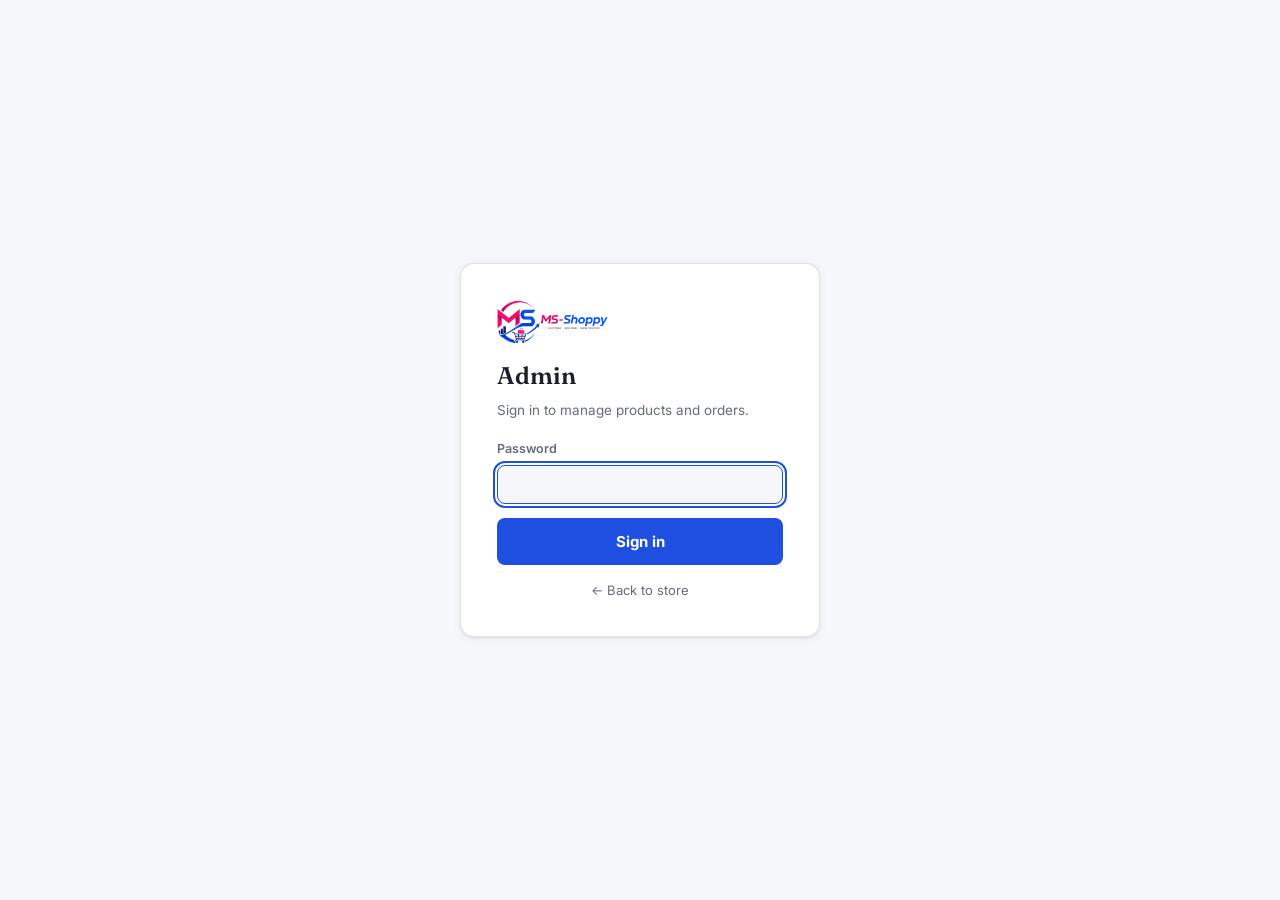
<file: admin.html>
<!DOCTYPE html>
<html lang="en">
<head>
<meta charset="UTF-8">
<meta name="viewport" content="width=device-width, initial-scale=1.0">
<title>MS-Shoppy — Admin</title>
<meta name="robots" content="noindex, nofollow">
<link rel="icon" type="image/png" href="assets/img/logo.png">
<link rel="stylesheet" href="assets/css/style.css">
<link rel="stylesheet" href="assets/css/admin.css">
</head>
<body class="admin-body">

<!-- Login screen -->
<div class="login-screen" id="loginScreen">
  <div class="login-card">
    <img class="brand-logo login-logo" src="assets/img/logo.png" alt="MS-Shoppy">
    <span class="login-mark">Admin</span>
    <p class="login-sub">Sign in to manage products and orders.</p>
    <div class="form-error" id="loginError"></div>
    <form id="loginForm">
      <div class="field">
        <label for="adminPassword">Password</label>
        <input type="password" id="adminPassword" required autofocus>
      </div>
      <button type="submit" class="checkout-btn" id="loginBtn">Sign in</button>
    </form>
    <a class="back-link" href="index.html">&larr; Back to store</a>
  </div>
</div>

<!-- Admin dashboard -->
<div class="admin-wrap" id="adminWrap" style="display:none;">
  <header class="admin-header">
    <div class="container admin-header-inner">
      <div class="admin-brand-group">
        <img class="brand-logo admin-brand-logo" src="assets/img/logo.png" alt="MS-Shoppy Admin">
        <span class="admin-panel-label">Admin panel</span>
      </div>
      <div class="admin-header-actions">
        <a href="index.html" target="_blank" class="ghost-btn">View store</a>
        <button class="ghost-btn" id="logoutBtn">Log out</button>
      </div>
    </div>
  </header>

  <nav class="admin-tabs container">
    <button class="tab-btn active" data-tab="products">Products</button>
    <button class="tab-btn" data-tab="orders">Orders</button>
    <button class="tab-btn" data-tab="gallery">Gallery</button>
    <button class="tab-btn" data-tab="banners">Banners</button>
    <button class="tab-btn" data-tab="settings">Delivery</button>
  </nav>

  <main class="container admin-main">

    <!-- Products tab -->
    <section id="tab-products" class="tab-panel active">
      <div class="panel-head">
        <h2>Products</h2>
        <button class="primary-btn" id="newProductBtn">+ Add product</button>
      </div>
      <div id="productsTableWrap">
        <div class="loading-state">Loading products…</div>
      </div>
    </section>

    <!-- Orders tab -->
    <section id="tab-orders" class="tab-panel">
      <div class="panel-head">
        <h2>Orders</h2>
        <div class="stats-row" id="orderStats"></div>
      </div>
      <div id="ordersTableWrap">
        <div class="loading-state">Loading orders…</div>
      </div>
    </section>

    <!-- Gallery tab -->
    <section id="tab-gallery" class="tab-panel">
      <div class="panel-head">
        <h2>Gallery</h2>
        <button class="primary-btn" id="newGalleryBtn">+ Add photo</button>
      </div>
      <p class="panel-note">Photos shown here appear in a gallery section on your storefront.</p>
      <div id="galleryAdminWrap">
        <div class="loading-state">Loading gallery…</div>
      </div>
    </section>

    <!-- Banners tab -->
    <section id="tab-banners" class="tab-panel">
      <div class="panel-head">
        <h2>Banners</h2>
        <button class="primary-btn" id="newBannerBtn">+ Add banner</button>
      </div>
      <p class="panel-note">Banners auto-scroll at the top of your storefront. Add an optional link to open when tapped.</p>
      <div id="bannerAdminWrap">
        <div class="loading-state">Loading banners…</div>
      </div>
    </section>

    <!-- Settings tab -->
    <section id="tab-settings" class="tab-panel">
      <div class="panel-head">
        <h2>Delivery charges</h2>
      </div>
      <div class="settings-card">
        <div class="form-error" id="settingsError"></div>
        <form id="settingsForm">
          <div class="field">
            <label for="deliveryCharge">Delivery charge (₹)</label>
            <input type="number" id="deliveryCharge" min="0" step="1" required>
          </div>
          <div class="field">
            <label for="freeDeliveryThreshold">Free delivery above order value (₹)</label>
            <input type="number" id="freeDeliveryThreshold" min="0" step="1" required>
            <div class="field-hint">Set to 0 if you never want to waive delivery charges.</div>
          </div>
          <button type="submit" class="checkout-btn" id="saveSettingsBtn">Save delivery settings</button>
        </form>
      </div>
    </section>

  </main>
</div>

<!-- Product editor modal -->
<div class="modal" id="productModal">
  <div class="modal-card">
    <button type="button" class="modal-close" id="productModalClose" aria-label="Close">&times;</button>
    <h2 id="productModalTitle">Add product</h2>
    <div class="form-error" id="productError"></div>
    <form id="productForm">
      <input type="hidden" id="prodId">
      <div class="field">
        <label for="prodName">Product name</label>
        <input type="text" id="prodName" required>
      </div>
      <div class="field">
        <label for="prodDescription">Description</label>
        <textarea id="prodDescription" rows="2"></textarea>
      </div>
      <div class="field-row">
        <div class="field">
          <label for="prodPrice">Price (₹)</label>
          <input type="number" id="prodPrice" min="0" step="0.01" required>
        </div>
        <div class="field">
          <label for="prodStock">Stock quantity</label>
          <input type="number" id="prodStock" min="0" step="1" value="0" required>
        </div>
      </div>
      <div class="field-row">
        <div class="field">
          <label for="prodDiscount">Discount (%)</label>
          <input type="number" id="prodDiscount" min="0" max="95" step="1" value="0">
          <div class="field-hint">Storefront shows the original price struck through with the discounted price.</div>
        </div>
        <div class="field">
          <label for="prodCategory">Category</label>
          <input type="text" id="prodCategory" placeholder="e.g. Snacks">
        </div>
      </div>
       <div class="field">
        <label  for="prodVideoUrl" >...</label>
        <input type="url" id="prodVideoUrl" placeholder="..">
        <div class="field-hint">dont enter anything....</div>
      </div> 
      <div class="field">
        <label for="prodImage">Product image</label>
        <input type="file" id="prodImage" accept="image/*">
        <div id="imagePreviewWrap"></div>
      </div>
      <div class="field checkbox-field">
        <label><input type="checkbox" id="prodActive" checked> Visible in store</label>
      </div>
      <button type="submit" class="checkout-btn" id="saveProductBtn">Save product</button>
    </form>
  </div>
</div>

<!-- Gallery photo modal -->
<div class="modal" id="galleryModal">
  <div class="modal-card">
    <button type="button" class="modal-close" id="galleryModalClose" aria-label="Close">&times;</button>
    <h2>Add gallery photo</h2>
    <div class="form-error" id="galleryError"></div>
    <form id="galleryForm">
      <div class="field">
        <label for="galleryImage">Photo</label>
        <input type="file" id="galleryImage" accept="image/*" required>
        <div id="galleryPreviewWrap"></div>
      </div>
      <div class="field">
        <label for="galleryCaption">Caption (optional)</label>
        <input type="text" id="galleryCaption" placeholder="e.g. Our Diwali collection">
      </div>
      <button type="submit" class="checkout-btn" id="saveGalleryBtn">Add photo</button>
    </form>
  </div>
</div>

<!-- Banner modal -->
<div class="modal" id="bannerModal">
  <div class="modal-card">
    <button type="button" class="modal-close" id="bannerModalClose" aria-label="Close">&times;</button>
    <h2>Add banner</h2>
    <div class="form-error" id="bannerError"></div>
    <form id="bannerForm">
      <div class="field">
        <label for="bannerImage">Banner image (wide, e.g. 1600×500px)</label>
        <input type="file" id="bannerImage" accept="image/*" required>
        <div id="bannerPreviewWrap"></div>
      </div>
      <div class="field">
        <label for="bannerLink">dont type</label>
        <input type="url" id="bannerLink" placeholder="do not type">
      </div> 
      <button type="submit" class="checkout-btn" id="saveBannerBtn">Add banner</button>
    </form>
  </div>
</div>

<div class="toast" id="toast"></div>

<script src="assets/js/config.js"></script>
<script src="assets/js/api.js"></script>
<script src="assets/js/admin.js"></script>
</body>
</html>
</file>
<file: assets/css/style.css>
@import url('https://fonts.googleapis.com/css2?family=Fraunces:opsz,wght@9..144,400;9..144,500;9..144,600;9..144,700&family=Inter:wght@400;500;600;700&family=IBM+Plex+Mono:wght@400;500&display=swap');

:root {
  --paper: #F6F7FB;
  --paper-raised: #FFFFFF;
  --ink: #1B1F2A;
  --ink-soft: #656B7A;
  --indigo: #1E4FE0;
  --indigo-deep: #12308F;
  --pink: #E31C79;
  --pink-deep: #B8135F;
  --marigold: #E8963A;
  --marigold-deep: #C97A22;
  --sage: #4C9A6A;
  --terracotta: #D6335F;
  --line: rgba(27, 31, 42, 0.12);

  --font-display: 'Fraunces', serif;
  --font-body: 'Inter', sans-serif;
  --font-mono: 'IBM Plex Mono', monospace;

  --radius: 10px;
  --shadow: 0 2px 10px rgba(32, 36, 31, 0.06), 0 1px 2px rgba(32, 36, 31, 0.08);
  --shadow-lift: 0 12px 30px rgba(32, 36, 31, 0.14);
}

* { box-sizing: border-box; }

html { scroll-behavior: smooth; }

body {
  margin: 0;
  background: var(--paper);
  color: var(--ink);
  font-family: var(--font-body);
  line-height: 1.5;
  -webkit-font-smoothing: antialiased;
}

img { max-width: 100%; display: block; }

a { color: inherit; }

button {
  font-family: inherit;
  cursor: pointer;
  border: none;
}

:focus-visible {
  outline: 2px solid var(--indigo);
  outline-offset: 2px;
}

.container {
  max-width: 1180px;
  margin: 0 auto;
  padding: 0 24px;
}

/* ---------- Header ---------- */
.site-header {
  position: sticky;
  top: 0;
  z-index: 40;
  background: var(--paper);
  border-bottom: 1px solid var(--line);
}

.site-header .container {
  display: flex;
  align-items: center;
  justify-content: space-between;
  padding-top: 18px;
  padding-bottom: 18px;
  gap: 20px;
}

.brand {
  display: flex;
  flex-direction: column;
  gap: 2px;
}

.brand-mark {
  font-family: var(--font-display);
  font-size: 26px;
  font-weight: 600;
  letter-spacing: -0.01em;
}

.brand-logo {
  height: 70px;
  width: 190px;
}

.brand-tag {
  font-size: 12.5px;
  color: var(--ink-soft);
  letter-spacing: 0.01em;
}

.header-actions {
  display: flex;
  align-items: center;
  gap: 14px;
}

.search-box {
  display: flex;
  align-items: center;
  background: var(--paper-raised);
  border: 1px solid var(--line);
  border-radius: 999px;
  padding: 8px 16px;
  min-width: 220px;
}

.search-box input {
  border: none;
  background: transparent;
  outline: none;
  font-family: var(--font-body);
  font-size: 14px;
  width: 100%;
  color: var(--ink);
}

.cart-button {
  position: relative;
  display: flex;
  align-items: center;
  gap: 8px;
  background: var(--indigo);
  color: #fff;
  padding: 10px 18px;
  border-radius: 999px;
  font-weight: 600;
  font-size: 14px;
  transition: background 0.15s ease;
}

.cart-button:hover { background: var(--indigo-deep); }

.cart-count {
  background: #ffff00;
  color: var(--indigo-deep);
  font-family: var(--font-mono);
  font-size: 12px;
  padding: 1px 7px;
  border-radius: 999px;
  min-width: 20px;
  text-align: center;
}

/* ---------- Hero ---------- */
.hero {
  border-bottom: 1px solid var(--line);
  padding: 56px 0 40px;
}

.hero-eyebrow {
  font-family: var(--font-mono);
  font-size: 12px;
  letter-spacing: 0.08em;
  text-transform: uppercase;
  color: var(--marigold-deep);
  display: inline-flex;
  align-items: center;
  gap: 8px;
  margin-bottom: 14px;
}

.hero-eyebrow::before {
  content: '';
  width: 7px;
  height: 7px;
  border-radius: 50%;
  background: var(--sage);
  display: inline-block;
}

.hero h1 {
  font-family: var(--font-display);
  font-size: clamp(32px, 5vw, 52px);
  line-height: 1.05;
  margin: 0 0 14px;
  max-width: 720px;
  font-weight: 600;
}

.hero p {
  color: var(--ink-soft);
  font-size: 16px;
  max-width: 520px;
  margin: 0;
}

/* ---------- Category chips ---------- */
.category-row {
  display: flex;
  gap: 10px;
  flex-wrap: wrap;
  padding: 24px 0 8px;
}

.chip {
  background: var(--paper-raised);
  border: 1px solid var(--line);
  padding: 7px 16px;
  border-radius: 999px;
  font-size: 13.5px;
  font-weight: 500;
  color: var(--ink-soft);
  transition: all 0.15s ease;
}

.chip.active,
.chip:hover {
  background: var(--indigo);
  color: #fff;
  border-color: var(--indigo);
}

/* ---------- Product grid ---------- */
.product-grid {
  display: grid;
  grid-template-columns: repeat(auto-fill, minmax(230px, 1fr));
  gap: 22px;
  padding: 28px 0 64px;
}

.product-card {
  background: var(--paper-raised);
  border: 1px solid var(--line);
  border-radius: var(--radius);
  overflow: hidden;
  display: flex;
  flex-direction: column;
  transition: transform 0.18s ease, box-shadow 0.18s ease;
}

.product-card:hover {
  transform: translateY(-3px);
  box-shadow: var(--shadow-lift);
}

.product-thumb {
  aspect-ratio: 1 / 1;
  background: #EFEAE0;
  display: flex;
  align-items: center;
  justify-content: center;
  overflow: hidden;
}

.product-thumb img { width: 100%; height: 100%; object-fit: cover; }

.product-thumb .placeholder {
  font-family: var(--font-display);
  font-size: 40px;
  color: var(--ink-soft);
  opacity: 0.4;
}

.product-body {
  padding: 14px 16px 16px;
  display: flex;
  flex-direction: column;
  gap: 8px;
  flex: 1;
}

.product-category {
  font-family: var(--font-mono);
  font-size: 10.5px;
  letter-spacing: 0.06em;
  text-transform: uppercase;
  color: var(--ink-soft);
}

.product-name {
  font-family: var(--font-display);
  font-size: 17px;
  font-weight: 600;
  line-height: 1.25;
}

.product-desc {
  font-size: 13px;
  color: var(--ink-soft);
  flex: 1;
  display: -webkit-box;
  -webkit-line-clamp: 2;
  -webkit-box-orient: vertical;
  overflow: hidden;
}

.product-footer {
  display: flex;
  align-items: center;
  justify-content: space-between;
  margin-top: 4px;
}

.product-price {
  font-family: var(--font-mono);
  font-weight: 600;
  font-size: 15.5px;
}

.add-btn {
  background: var(--indigo);
  color: #fff;
  padding: 8px 14px;
  border-radius: 8px;
  font-size: 13px;
  font-weight: 600;
}

.add-btn:hover { background: var(--indigo-deep); }

.add-btn:disabled {
  background: #C9C4B8;
  cursor: not-allowed;
}

.stock-flag {
  font-family: var(--font-mono);
  font-size: 11px;
  color: var(--terracotta);
}

.empty-state, .loading-state {
  text-align: center;
  padding: 60px 20px;
  color: var(--ink-soft);
  font-family: var(--font-display);
  font-size: 18px;
  grid-column: 1 / -1;
}

/* ---------- Cart drawer ---------- */
.overlay {
  position: fixed;
  inset: 0;
  background: rgba(29, 27, 22, 0.42);
  opacity: 0;
  pointer-events: none;
  transition: opacity 0.2s ease;
  z-index: 50;
}

.overlay.open { opacity: 1; pointer-events: auto; }

.drawer {
  position: fixed;
  top: 0;
  right: 0;
  height: 100%;
  width: min(420px, 100%);
  background: var(--paper);
  transform: translateX(100%);
  transition: transform 0.25s ease;
  z-index: 51;
  display: flex;
  flex-direction: column;
  box-shadow: -12px 0 30px rgba(0,0,0,0.15);
}

.drawer.open { transform: translateX(0); }

.drawer-header {
  padding: 22px 24px;
  border-bottom: 1px solid var(--line);
  display: flex;
  align-items: center;
  justify-content: space-between;
}

.drawer-header h2 {
  font-family: var(--font-display);
  font-size: 20px;
  margin: 0;
}

.drawer-close {
  background: none;
  font-size: 22px;
  color: var(--ink-soft);
  line-height: 1;
}

.drawer-body {
  flex: 1;
  overflow-y: auto;
  padding: 16px 24px;
}

.cart-item {
  display: flex;
  gap: 12px;
  padding: 14px 0;
  border-bottom: 1px solid var(--line);
}

.cart-item img {
  width: 56px;
  height: 56px;
  border-radius: 8px;
  object-fit: cover;
  background: #EFEAE0;
}

.cart-item-info { flex: 1; }

.cart-item-name { font-weight: 600; font-size: 14px; margin-bottom: 2px; }

.cart-item-price { font-family: var(--font-mono); font-size: 12.5px; color: var(--ink-soft); }

.qty-control {
  display: flex;
  align-items: center;
  gap: 10px;
  margin-top: 8px;
}

.qty-control button {
  width: 24px;
  height: 24px;
  border-radius: 6px;
  background: var(--paper-raised);
  border: 1px solid var(--line);
  font-size: 14px;
  display: flex;
  align-items: center;
  justify-content: center;
}

.qty-control span { font-family: var(--font-mono); font-size: 13px; min-width: 16px; text-align: center; }

.remove-link {
  background: none;
  color: var(--terracotta);
  font-size: 12px;
  text-decoration: underline;
  margin-left: auto;
  align-self: center;
}

.drawer-footer {
  border-top: 1px solid var(--line);
  padding: 18px 24px 24px;
}

.subtotal-row {
  display: flex;
  justify-content: space-between;
  font-size: 15px;
  margin-bottom: 14px;
}

.subtotal-row strong { font-family: var(--font-mono); font-size: 17px; }

.checkout-btn {
  width: 100%;
  background: var(--indigo);
  color: #fff;
  padding: 14px;
  border-radius: 8px;
  font-weight: 700;
  font-size: 15px;
}

.checkout-btn:hover { background: var(--indigo-deep); }

.checkout-btn:disabled { background: #C9C4B8; cursor: not-allowed; }

.empty-cart {
  text-align: center;
  padding: 60px 10px;
  color: var(--ink-soft);
}

/* ---------- Modal (checkout / confirmation) ---------- */
.modal {
  position: fixed;
  inset: 0;
  z-index: 60;
  display: flex;
  align-items: center;
  justify-content: center;
  padding: 20px;
  background: rgba(29, 27, 22, 0.5);
  opacity: 0;
  pointer-events: none;
  transition: opacity 0.2s ease;
}

.modal.open { opacity: 1; pointer-events: auto; }

.modal-card {
  background: var(--paper-raised);
  border-radius: 14px;
  max-width: 480px;
  width: 100%;
  max-height: 88vh;
  overflow-y: auto;
  padding: 28px;
  transform: translateY(10px);
  transition: transform 0.2s ease;
}

.modal.open .modal-card { transform: translateY(0); }

.modal-card h2 {
  font-family: var(--font-display);
  font-size: 22px;
  margin: 0 0 4px;
}

.modal-sub {
  color: var(--ink-soft);
  font-size: 13.5px;
  margin: 0 0 20px;
}

.field {
  margin-bottom: 14px;
}

.field label {
  display: block;
  font-size: 12.5px;
  font-weight: 600;
  margin-bottom: 6px;
  color: var(--ink-soft);
}

.field input,
.field textarea,
.field select {
  width: 100%;
  padding: 10px 12px;
  border: 1px solid var(--line);
  border-radius: 8px;
  font-family: var(--font-body);
  font-size: 14px;
  background: var(--paper);
  color: var(--ink);
}

.field input:focus,
.field textarea:focus,
.field select:focus {
  border-color: var(--indigo);
}

.field-row { display: flex; gap: 12px; }
.field-row .field { flex: 1; }

.field-error {
  color: var(--terracotta);
  font-size: 12px;
  margin-top: 4px;
  display: none;
}

.field.invalid input,
.field.invalid textarea { border-color: var(--terracotta); }

.field.invalid .field-error { display: block; }

.cod-note {
  background: #EFF3EC;
  border: 1px solid rgba(111, 143, 107, 0.35);
  color: #3E5A3B;
  font-size: 12.5px;
  padding: 10px 12px;
  border-radius: 8px;
  margin-bottom: 16px;
}

.cod-note.call-note {
  background: #EEF1FE;
  border-color: rgba(37, 71, 224, 0.3);
  color: var(--indigo-deep);
}

.modal-close {
  position: absolute;
  top: 14px;
  right: 14px;
  background: var(--paper);
  border: 1px solid var(--line);
  color: var(--ink-soft);
  width: 32px;
  height: 32px;
  border-radius: 50%;
  font-size: 20px;
  line-height: 1;
  display: flex;
  align-items: center;
  justify-content: center;
  cursor: pointer;
  z-index: 2;
}

.modal-close:hover {
  border-color: var(--indigo);
  color: var(--indigo);
}

.modal-card { position: relative; }

.form-error {
  color: var(--terracotta);
  font-size: 13px;
  margin-bottom: 12px;
  display: none;
}

.form-error.show { display: block; }

/* ---------- Receipt / confirmation ---------- */
.receipt {
  background: var(--paper);
  border-radius: 10px;
  padding: 22px 20px;
  position: relative;
  font-family: var(--font-mono);
}

.receipt::before,
.receipt::after {
  content: '';
  position: absolute;
  left: 0; right: 0;
  height: 10px;
  background-image: radial-gradient(circle, var(--paper-raised) 5px, transparent 5.5px);
  background-size: 16px 16px;
  background-repeat: repeat-x;
}

.receipt::before { top: -6px; }
.receipt::after { bottom: -6px; transform: rotate(180deg); }

.receipt-head {
  text-align: center;
  margin-bottom: 14px;
}

.receipt-head .stamp {
  display: inline-block;
  border: 2px solid var(--sage);
  color: var(--sage);
  font-weight: 700;
  font-size: 12px;
  letter-spacing: 0.08em;
  padding: 4px 10px;
  border-radius: 4px;
  transform: rotate(-2deg);
  margin-bottom: 8px;
}

.receipt-head .order-id { font-size: 19px; font-weight: 600; }

.receipt-divider {
  border-top: 1px dashed var(--line);
  margin: 14px 0;
}

.receipt-row {
  display: flex;
  justify-content: space-between;
  font-size: 13px;
  margin-bottom: 6px;
}

.receipt-row.total { font-weight: 700; font-size: 14.5px; }

.receipt-note {
  font-family: var(--font-body);
  font-size: 12.5px;
  color: var(--ink-soft);
  text-align: center;
  margin-top: 14px;
}

.continue-btn {
  width: 100%;
  margin-top: 20px;
  background: var(--indigo);
  color: #fff;
  padding: 12px;
  border-radius: 8px;
  font-weight: 700;
  font-family: var(--font-body);
}

/* ---------- Footer ---------- */
.site-footer {
  border-top: 1px solid var(--line);
  padding: 28px 0;
  color: var(--ink-soft);
  font-size: 13px;
  display: flex;
  justify-content: space-between;
  flex-wrap: wrap;
  gap: 10px;
}

.site-footer a { color: var(--ink-soft); }
.social-icons{
    display:flex;
    justify-content:center;
    align-items:center;
    gap:18px;
    margin-top:20px;
}
.site-footer .social-icons{
    display:flex;
    align-items:center;
    justify-content:center;
    gap:16px;
}

.site-footer .social-icons a{
    width:45px;
    height:45px;
    display:flex;
    align-items:center;
    justify-content:center;
    border-radius:50%;
    text-decoration:none;
    background:#fff;
    font-size:22px;
    border:1px solid rgba(0,0,0,.1);
    box-shadow:0 4px 10px rgba(0,0,0,.15);
    transition:all .3s ease;
}

/* Brand colors */
.site-footer .social-icons .whatsapp{
    color:#25D366;
}

.site-footer .social-icons .instagram{
    color:#E4405F;
}

.site-footer .social-icons .youtube{
    color:#FF0000;
}

/* Hover */
.site-footer .social-icons .whatsapp:hover{
    background:#25D366;
    color:#fff;
    transform:translateY(-4px);
}

.site-footer .social-icons .instagram:hover{
    background:#E4405F;
    color:#fff;
    transform:translateY(-4px);
}

.site-footer .social-icons .youtube:hover{
    background:#FF0000;
    color:#fff;
    transform:translateY(-4px);
}

/* ---------- Toast ---------- */
.toast {
  position: fixed;
  bottom: 24px;
  left: 50%;
  transform: translateX(-50%) translateY(20px);
  background: var(--ink);
  color: var(--paper);
  padding: 12px 20px;
  border-radius: 8px;
  font-size: 13.5px;
  opacity: 0;
  pointer-events: none;
  transition: all 0.25s ease;
  z-index: 70;
}

.toast.show { opacity: 1; transform: translateX(-50%) translateY(0); }

/* ---------- Banner carousel ---------- */
.banner-carousel {
  position: relative;
  width: 100%;
  aspect-ratio: 16 / 5;
  max-height: 420px;
  overflow: hidden;
  background: #EFEAE0;
}

.banner-track {
  display: flex;
  height: 100%;
  transition: transform 0.5s ease;
}

.banner-slide {
  flex: 0 0 100%;
  height: 100%;
  position: relative;
}

.banner-slide img {
  width: 100%;
  height: 100%;
  object-fit: cover;
  cursor: pointer;
}

.banner-slide a { display: block; height: 100%; }

.banner-dots {
  position: absolute;
  bottom: 14px;
  left: 50%;
  transform: translateX(-50%);
  display: flex;
  gap: 8px;
  z-index: 2;
}

.banner-dot {
  width: 8px;
  height: 8px;
  border-radius: 50%;
  background: rgba(255,255,255,0.55);
  border: none;
  padding: 0;
  cursor: pointer;
}

.banner-dot.active { background: #fff; }

.banner-arrow {
  position: absolute;
  top: 50%;
  transform: translateY(-50%);
  background: rgba(32,36,31,0.35);
  color: #fff;
  border: none;
  width: 34px;
  height: 34px;
  border-radius: 50%;
  font-size: 13px;
  display: flex;
  align-items: center;
  justify-content: center;
  cursor: pointer;
  z-index: 2;
}

.banner-arrow-prev { left: 14px; }
.banner-arrow-next { right: 14px; }
.banner-arrow:hover { background: rgba(32,36,31,0.6); }

@media (max-width: 640px) {
  .banner-carousel { aspect-ratio: 16 / 9; }
  .banner-arrow { width: 28px; height: 28px; font-size: 11px; }
}

/* ---------- Gallery ---------- */
.section-heading {
  font-family: var(--font-display);
  font-size: 24px;
  font-weight: 600;
  margin: 8px 0 18px;
}

.gallery-section { padding: 12px 0 56px; }

.gallery-grid {
  display: grid;
  grid-template-columns: repeat(auto-fill, minmax(160px, 1fr));
  gap: 14px;
}

.gallery-item {
  aspect-ratio: 1 / 1;
  border-radius: var(--radius);
  overflow: hidden;
  background: #EFEAE0;
  border: 1px solid var(--line);
  cursor: pointer;
}

.gallery-item img {
  width: 100%;
  height: 100%;
  object-fit: cover;
  transition: transform 0.25s ease;
}

.gallery-item:hover img { transform: scale(1.05); }

/* ---------- Lightbox / video modal ---------- */
.lightbox-card, .video-card {
  background: transparent;
  padding: 0;
  max-width: 720px;
  position: relative;
  box-shadow: none;
}

.lightbox-card img {
  width: 100%;
  border-radius: 10px;
  max-height: 78vh;
  object-fit: contain;
  background: #000;
}

.lightbox-caption {
  color: #fff;
  text-align: center;
  font-size: 13.5px;
  margin-top: 10px;
}

.lightbox-close {
  position: absolute;
  top: -6px;
  right: -6px;
  background: #fff;
  border-radius: 50%;
  width: 32px;
  height: 32px;
  font-size: 20px;
  z-index: 2;
  box-shadow: var(--shadow);
}

.video-embed-wrap {
  position: relative;
  width: 100%;
  padding-top: 56.25%;
  border-radius: 10px;
  overflow: hidden;
  background: #000;
}

.video-embed-wrap iframe {
  position: absolute;
  inset: 0;
  width: 100%;
  height: 100%;
  border: none;
}

/* ---------- Discount pricing ---------- */
.price-row {
  display: flex;
  align-items: baseline;
  gap: 8px;
  flex-wrap: wrap;
}

.price-original {
  font-family: var(--font-mono);
  font-size: 12.5px;
  color: var(--ink-soft);
  text-decoration: line-through;
}

.price-discounted {
  font-family: var(--font-mono);
  font-weight: 700;
  font-size: 15.5px;
  color: var(--pink-deep);
}

.discount-badge {
  font-family: var(--font-mono);
  font-size: 10.5px;
  font-weight: 700;
  background: var(--pink);
  color: #fff;
  padding: 2px 7px;
  border-radius: 5px;
}

.video-badge {
  position: absolute;
  top: 8px;
  right: 8px;
  background: rgba(32,36,31,0.65);
  color: #fff;
  border: none;
  width: 30px;
  height: 30px;
  border-radius: 50%;
  display: flex;
  align-items: center;
  justify-content: center;
  font-size: 13px;
  cursor: pointer;
  z-index: 2;
}

.video-badge:hover { background: var(--indigo); }

.product-thumb { position: relative; }

/* ---------- Delivery / cart total rows ---------- */
.delivery-row, .grand-total-row {
  font-size: 13.5px;
  color: var(--ink-soft);
}

.grand-total-row {
  color: var(--ink);
  font-weight: 700;
  border-top: 1px dashed var(--line);
  padding-top: 10px;
  margin-top: 4px;
}

.grand-total-row strong { font-family: var(--font-mono); font-size: 16px; }

.free-delivery-note {
  font-size: 12px;
  color: var(--sage);
  margin: -6px 0 14px;
}

@media (max-width: 640px) {
  .search-box { display: none; }
  .site-header .container { gap: 10px; }
}
</file>
<file: assets/css/admin.css>
.admin-body { background: var(--paper); }

/* ---------- Login ---------- */
.login-screen {
  min-height: 100vh;
  display: flex;
  align-items: center;
  justify-content: center;
  padding: 20px;
}

.login-card {
  background: var(--paper-raised);
  border: 1px solid var(--line);
  border-radius: 14px;
  padding: 36px;
  max-width: 360px;
  width: 100%;
  box-shadow: var(--shadow);
}

.login-logo {
  height: 44px;
  width: auto;
  margin-bottom: 14px;
}

.login-mark {
  font-family: var(--font-display);
  font-size: 24px;
  font-weight: 600;
}

.login-sub {
  color: var(--ink-soft);
  font-size: 13.5px;
  margin: 6px 0 20px;
}

.back-link {
  display: block;
  text-align: center;
  margin-top: 16px;
  font-size: 13px;
  color: var(--ink-soft);
  text-decoration: none;
}

/* ---------- Admin shell ---------- */
.admin-header {
  border-bottom: 1px solid var(--line);
  background: var(--paper-raised);
}

.admin-header-inner {
  display: flex;
  align-items: center;
  justify-content: space-between;
  padding: 16px 24px;
  gap: 12px;
}

.admin-header-inner > div:first-child,
.admin-header-inner {
  flex-wrap: wrap;
}

.admin-brand-group {
  display: flex;
  align-items: center;
}

.admin-brand-logo {
  height: 34px;
  width: auto;
}

.admin-panel-label {
  font-family: var(--font-display);
  font-size: 15px;
  color: var(--ink-soft);
  margin-left: 10px;
}

.admin-header-actions { display: flex; gap: 10px; }

.ghost-btn {
  background: transparent;
  border: 1px solid var(--line);
  padding: 8px 14px;
  border-radius: 8px;
  font-size: 13px;
  font-weight: 600;
  text-decoration: none;
  color: var(--ink);
}

.ghost-btn:hover { border-color: var(--indigo); color: var(--indigo); }

.admin-tabs {
  display: flex;
  gap: 6px;
  padding-top: 18px;
}

.tab-btn {
  background: transparent;
  padding: 10px 18px;
  border-radius: 8px 8px 0 0;
  font-weight: 600;
  font-size: 14px;
  color: var(--ink-soft);
}

.tab-btn.active {
  background: var(--paper-raised);
  color: var(--indigo);
  border: 1px solid var(--line);
  border-bottom-color: var(--paper-raised);
  margin-bottom: -1px;
}

.admin-main {
  padding: 24px;
  background: var(--paper-raised);
  border: 1px solid var(--line);
  border-radius: 0 10px 10px 10px;
  margin-top: -1px;
  min-height: 60vh;
}

.tab-panel { display: none; }
.tab-panel.active { display: block; }

.panel-head {
  display: flex;
  align-items: center;
  justify-content: space-between;
  margin-bottom: 20px;
  flex-wrap: wrap;
  gap: 12px;
}

.panel-head h2 {
  font-family: var(--font-display);
  font-size: 22px;
  margin: 0;
}

.primary-btn {
  background: var(--indigo);
  color: #fff;
  padding: 10px 18px;
  border-radius: 8px;
  font-weight: 600;
  font-size: 13.5px;
}

.primary-btn:hover { background: var(--indigo-deep); }

.stats-row { display: flex; gap: 10px; flex-wrap: wrap; }

.stat-pill {
  background: var(--paper);
  border: 1px solid var(--line);
  padding: 6px 14px;
  border-radius: 999px;
  font-size: 12.5px;
  font-family: var(--font-mono);
}

/* ---------- Tables ---------- */
.data-table {
  width: 100%;
  border-collapse: collapse;
  font-size: 13.5px;
}

.data-table th {
  text-align: left;
  font-size: 11.5px;
  text-transform: uppercase;
  letter-spacing: 0.05em;
  color: var(--ink-soft);
  padding: 10px 12px;
  border-bottom: 1px solid var(--line);
}

.data-table td {
  padding: 12px;
  border-bottom: 1px solid var(--line);
  vertical-align: middle;
}

.data-table tr:last-child td { border-bottom: none; }

.table-thumb {
  width: 42px;
  height: 42px;
  border-radius: 6px;
  object-fit: cover;
  background: #EFEAE0;
}

.table-actions { display: flex; gap: 8px; }

.icon-btn {
  background: var(--paper);
  border: 1px solid var(--line);
  padding: 6px 12px;
  border-radius: 6px;
  font-size: 12px;
  font-weight: 600;
}

.icon-btn:hover { border-color: var(--indigo); color: var(--indigo); }

.icon-btn.danger:hover { border-color: var(--terracotta); color: var(--terracotta); }

.badge {
  display: inline-block;
  padding: 3px 10px;
  border-radius: 999px;
  font-size: 11.5px;
  font-weight: 600;
  font-family: var(--font-mono);
}

.badge.active { background: rgba(111,143,107,0.15); color: var(--sage); }
.badge.inactive { background: rgba(180,83,42,0.12); color: var(--terracotta); }

.status-select {
  padding: 6px 10px;
  border-radius: 6px;
  border: 1px solid var(--line);
  font-size: 12.5px;
  font-family: var(--font-body);
  background: var(--paper);
}

.status-select.Pending { color: var(--marigold-deep); }
.status-select.Confirmed { color: var(--indigo); }
.status-select.Delivered { color: var(--sage); }
.status-select.Cancelled { color: var(--terracotta); }

.order-items-cell {
  font-size: 12px;
  color: var(--ink-soft);
  max-width: 220px;
}

.checkbox-field label {
  display: flex;
  align-items: center;
  gap: 8px;
  font-weight: 500;
  color: var(--ink);
}

.checkbox-field input { width: auto; }

#imagePreviewWrap { margin-top: 10px; }

#imagePreviewWrap img {
  width: 90px;
  height: 90px;
  object-fit: cover;
  border-radius: 8px;
  border: 1px solid var(--line);
}

@media (max-width: 720px) {
  .data-table { display: block; overflow-x: auto; white-space: nowrap; }
}

/* ---------- Panel notes / field hints ---------- */
.panel-note {
  color: var(--ink-soft);
  font-size: 13px;
  margin: -10px 0 18px;
}

.field-hint {
  color: var(--ink-soft);
  font-size: 11.5px;
  margin-top: 5px;
}

/* ---------- Settings ---------- */
.settings-card {
  max-width: 420px;
}

/* ---------- Gallery / banner admin grids ---------- */
.media-admin-grid {
  display: grid;
  grid-template-columns: repeat(auto-fill, minmax(150px, 1fr));
  gap: 16px;
}

.media-admin-item {
  border: 1px solid var(--line);
  border-radius: 10px;
  overflow: hidden;
  background: var(--paper);
  position: relative;
}

.media-admin-item img {
  width: 100%;
  aspect-ratio: 1 / 1;
  object-fit: cover;
  display: block;
}

.banner-admin-item img { aspect-ratio: 16 / 6; }

.media-admin-caption {
  padding: 8px 10px;
  font-size: 12px;
  color: var(--ink-soft);
}

.media-admin-actions {
  display: flex;
  gap: 6px;
  padding: 0 10px 10px;
}

.media-admin-actions .icon-btn { flex: 1; }
</file>
